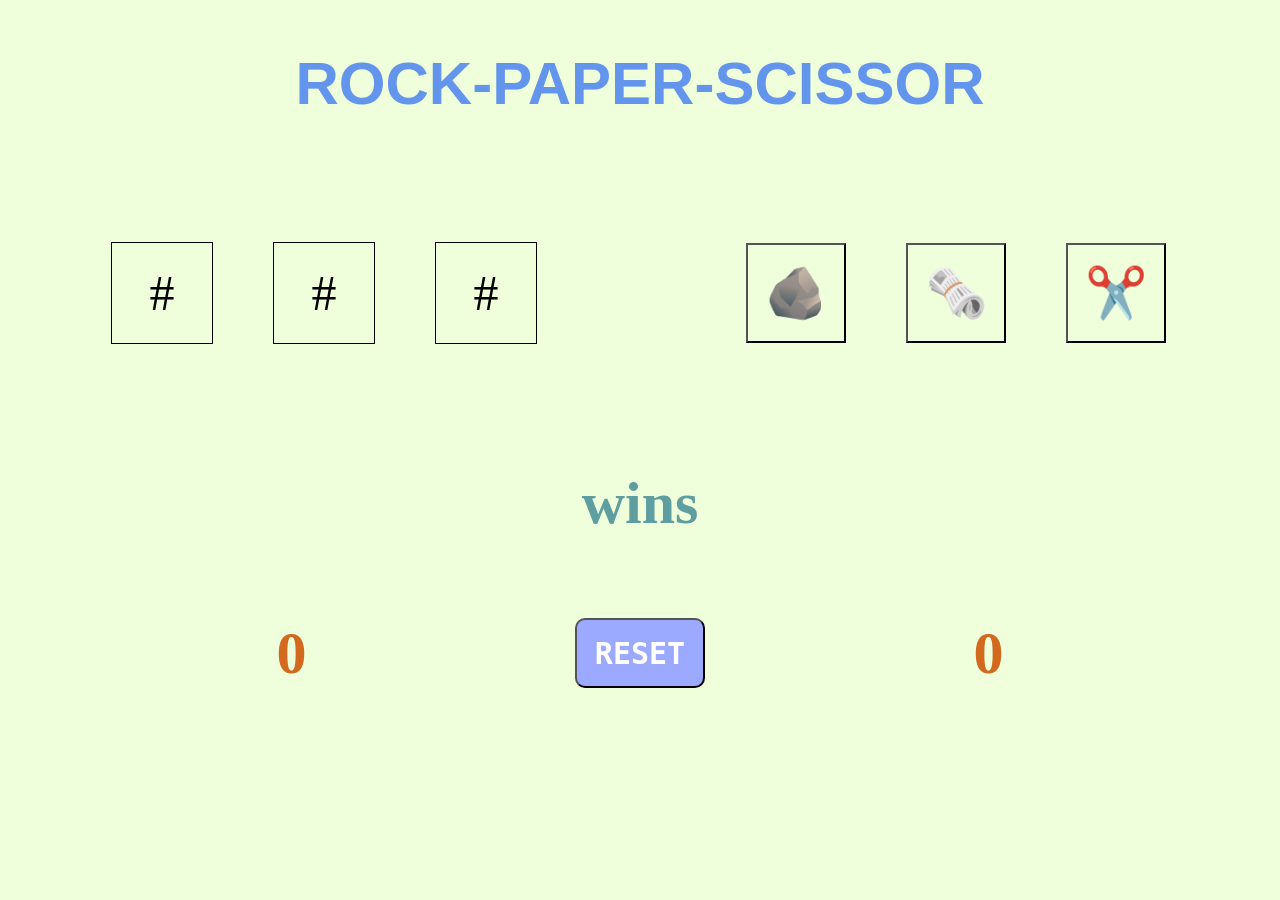
<file: rock-paper-scissor/index.html>
<!DOCTYPE html>
<html lang="en">
<head>
    <meta charset="UTF-8">
    <meta name="viewport" content="width=device-width, initial-scale=1.0">
    <title>Document</title>
    <link rel="stylesheet" href="style.css">
</head>
<body>
    <div class="headline">
        <h1>ROCK-PAPER-SCISSOR</h1>
    </div>
    <div class="option">
        <div class="comp">
            <div class="c">#</div>
            <div class="c">#</div>
            <div class="c">#</div>
        </div>
        <div class="mine">
            <button class="m">🪨</button>
            <button class="m">🗞️</button>
            <button class="m">✂️</button>
        </div>
    </div>
    <div class="result">
        <h1 class="resu">wins</h1>
    </div>
    <div class="reset">
        <h1 class="sc">0</h1>
        <button class="res">RESET</button>
        <h1 class="sm">0</h1>
    </div>

    <script src="script.js"></script>
</body>
</html>
</file>
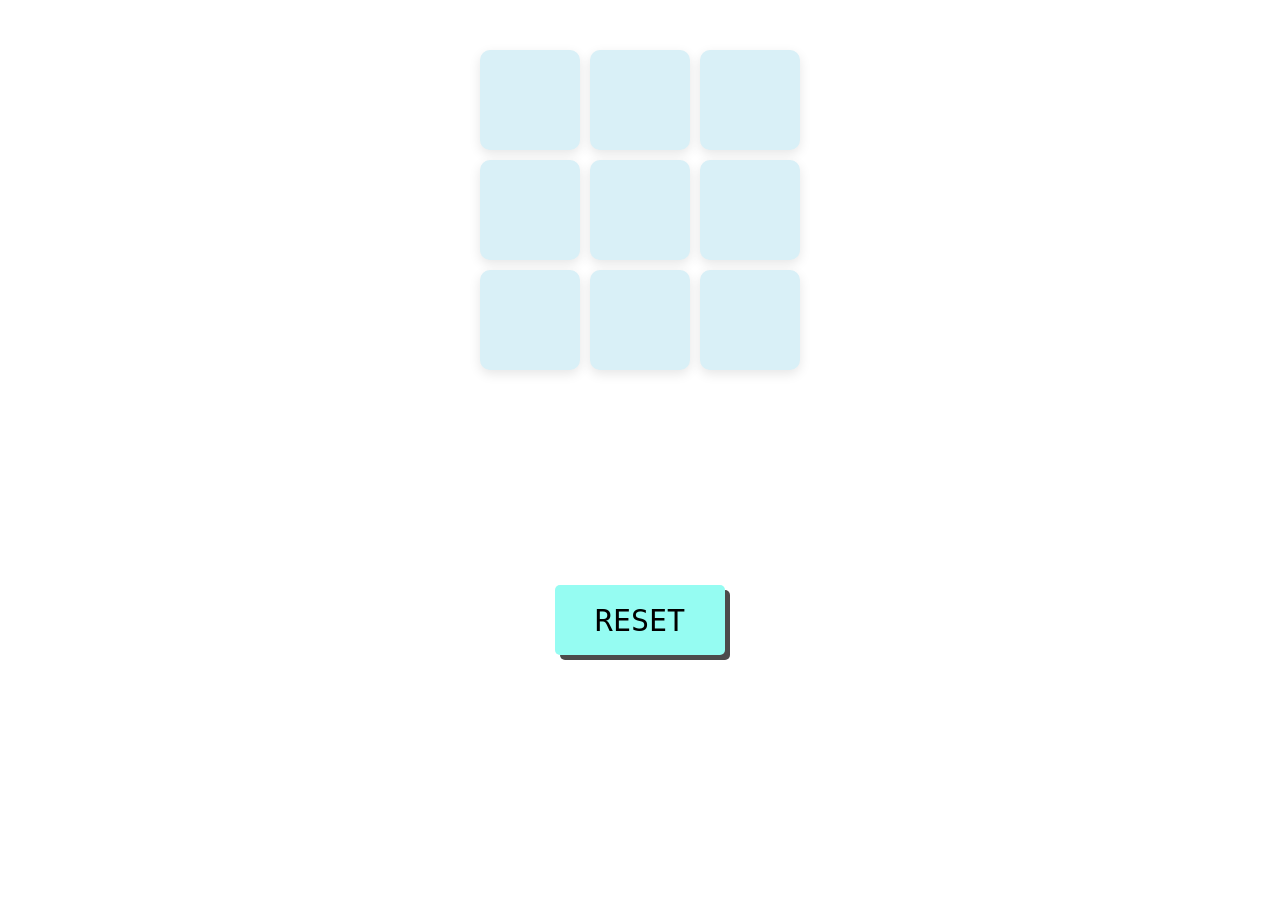
<file: tik tak toe/index.html>
<!doctype html>
<html lang="en">
  <head>
    <meta charset="UTF-8" />
    <meta name="viewport" content="width=device-width, initial-scale=1.0" />
    <title>lesson 1</title>
    <link rel="stylesheet" href="style.css">
  </head>
  <body>

    <div class="grid">
      <button class="btn"></button>
      <button class="btn"></button>
      <button class="btn"></button>
      <button class="btn"></button>
      <button class="btn"></button>
      <button class="btn"></button>
      <button class="btn"></button>
      <button class="btn"></button>
      <button class="btn"></button>
    </div>

    <div class="text">
      <h1></h1>
    </div>

    <div class="button">
      <button class="reset">RESET</button>
    </div>
    
    
    
  <script src="script.js"></script>
  </body>
</html>
</file>
<file: rock-paper-scissor/style.css>
body{
    background: #efffdb;
}

.headline{
    height: 150px;
    width: 100%;
    justify-content: center;
    align-items: center;
    display: flex;
    font-family: Impact, Haettenschweiler, 'Arial Narrow Bold', sans-serif;
    font-size: 30px;
    color: cornflowerblue;
}

.option{
    height: 270px;
    width: 100%;
    display: flex;
    flex-direction: row;
}
.comp{
    display: flex;
    justify-content: center;
    align-items: center;
    width: 50%;
}

.mine{
    display: flex;
    justify-content: center;
    align-items: center;
    width: 50%;
}
.c{
    height: 100px;
    width: 100px;
    border: 1px solid black;
    margin: 30px;
    display: flex;
    justify-content: center;
    align-items: center;
    font-size: 50px;
}

.m{
    height: 100px;
    width: 100px;
    margin: 30px;
    display: flex;
    justify-content: center;
    align-items: center;
    font-size: 50px;
    background: none;
}

.result{
    height: 150px;
    width: 100%;
    display: flex;
    justify-content: center;
    align-items: center;
    font-size: 30px;
    font-family: Cambria, Cochin, Georgia, Times, 'Times New Roman', serif;
    color: cadetblue;
}

.reset{
    height: 150px;
    width: 100%;
    display: flex;
    justify-content: space-evenly;
    align-items: center;
    font-size: 30px;
    color: chocolate;
}

.res{
    height: 70px;
    width: 130px;
    font-size: 30px;
    font-family: monospace;
    border-radius: 10px;
    background: #9ba9ff;
    color: white;
    font-weight: bold;
}
</file>
<file: tik tak toe/style.css>
.btn{
    height: 100px;
    width: 100px;
    color: rgb(68, 157, 163);
    font-weight: bold;
    font-size: 60px;
    background: #d9f0f7;
    border-radius: 10px;
    border: none;
    box-shadow: rgba(0, 0, 0, 0.1) 0px 4px 12px;
}

.button{
    height: 100px;
    width: 100%;
    display: flex;
    justify-content: center;
    align-items: center;
    
}
.reset{
    height: 70px;
    width: 170px;
    border-radius: 5px;
    border: none;
    font-size: 30px;
    box-shadow: 5px 5px 0px rgb(76, 75, 75);
    font-family: monospace;
    background: #95fcf2;
}

.reset:active {
  box-shadow: inset 5px 5px 0px rgba(76, 75, 75, 0.7);
}

.grid {
  display: grid;
  grid-template-columns: repeat(3, 100px); 
  grid-gap: 10px;
  justify-content: center;
  align-items: center;    
  margin-top: 50px;
}

.text{
    height: 200px;
    width: 100%;
    display: flex;
    justify-content: center;
    align-items: center;
    font-size: 50px;
    color: cadetblue;
}
</file>
